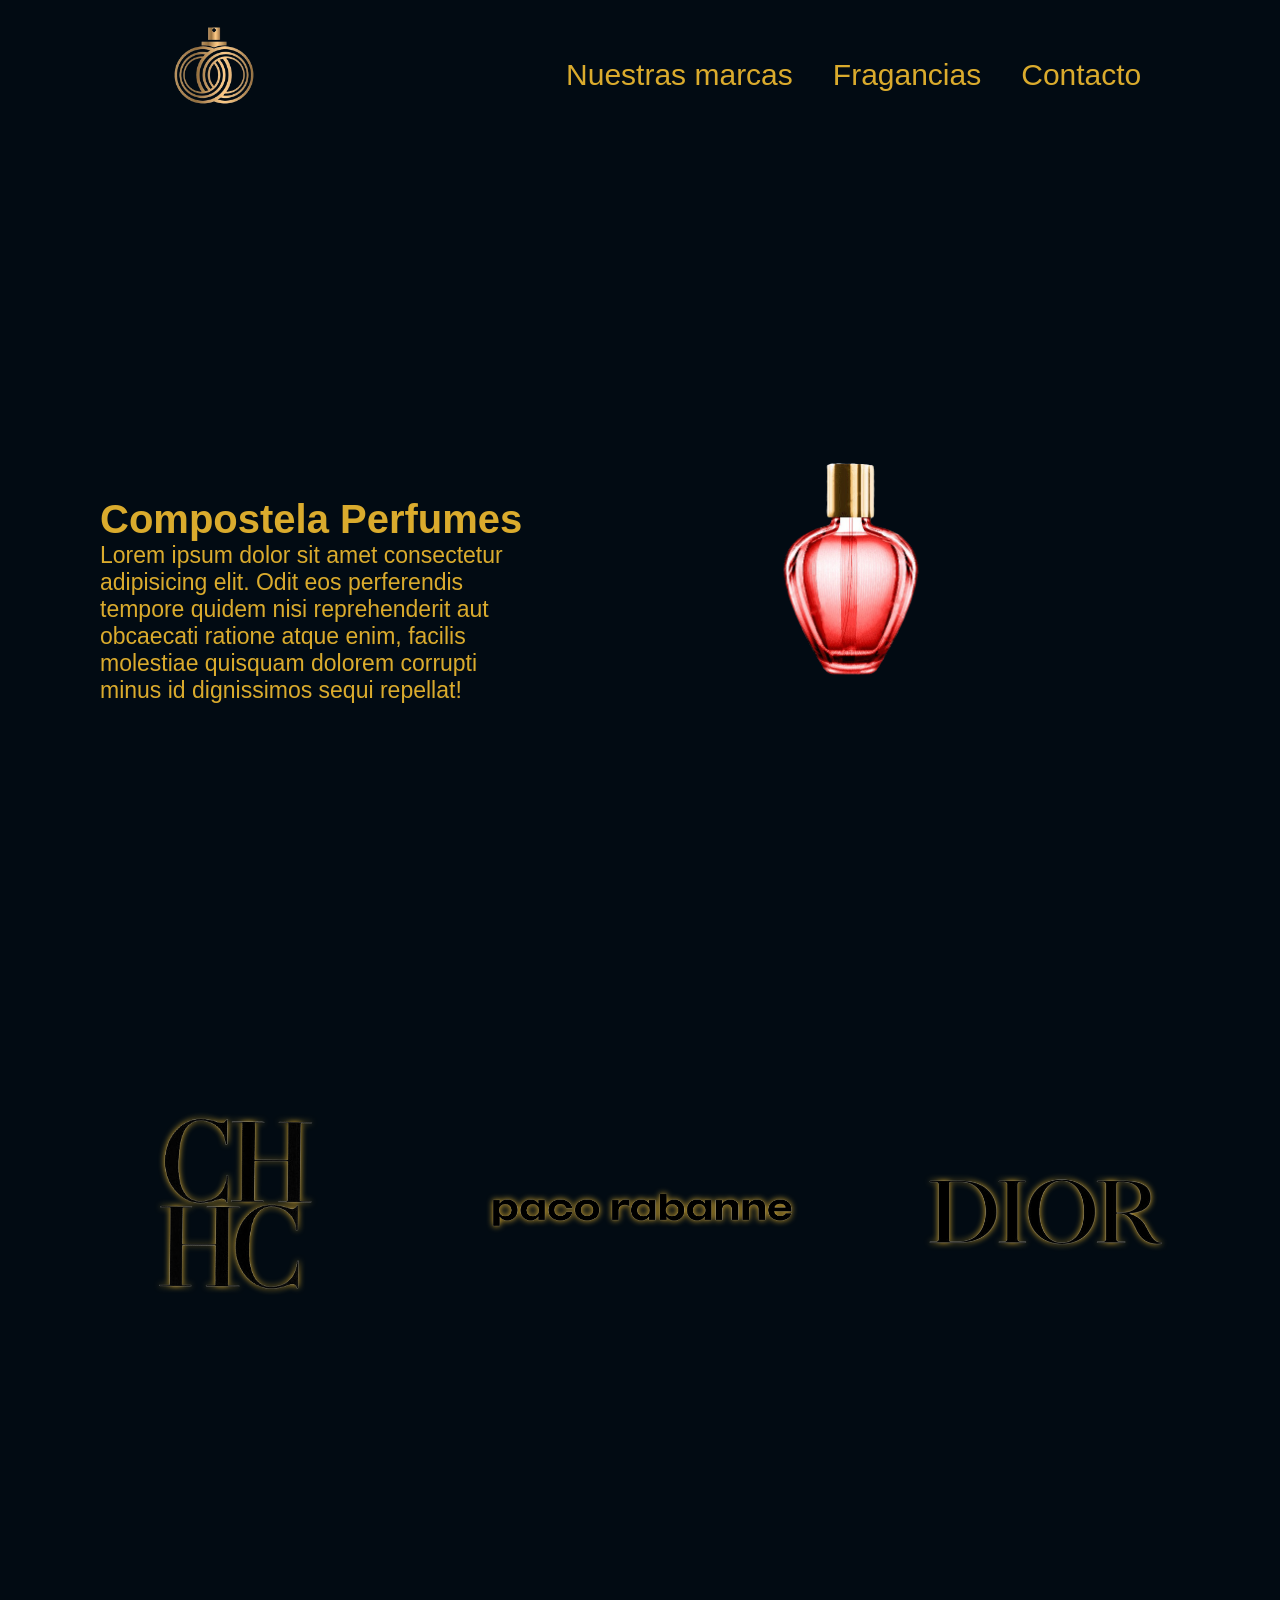
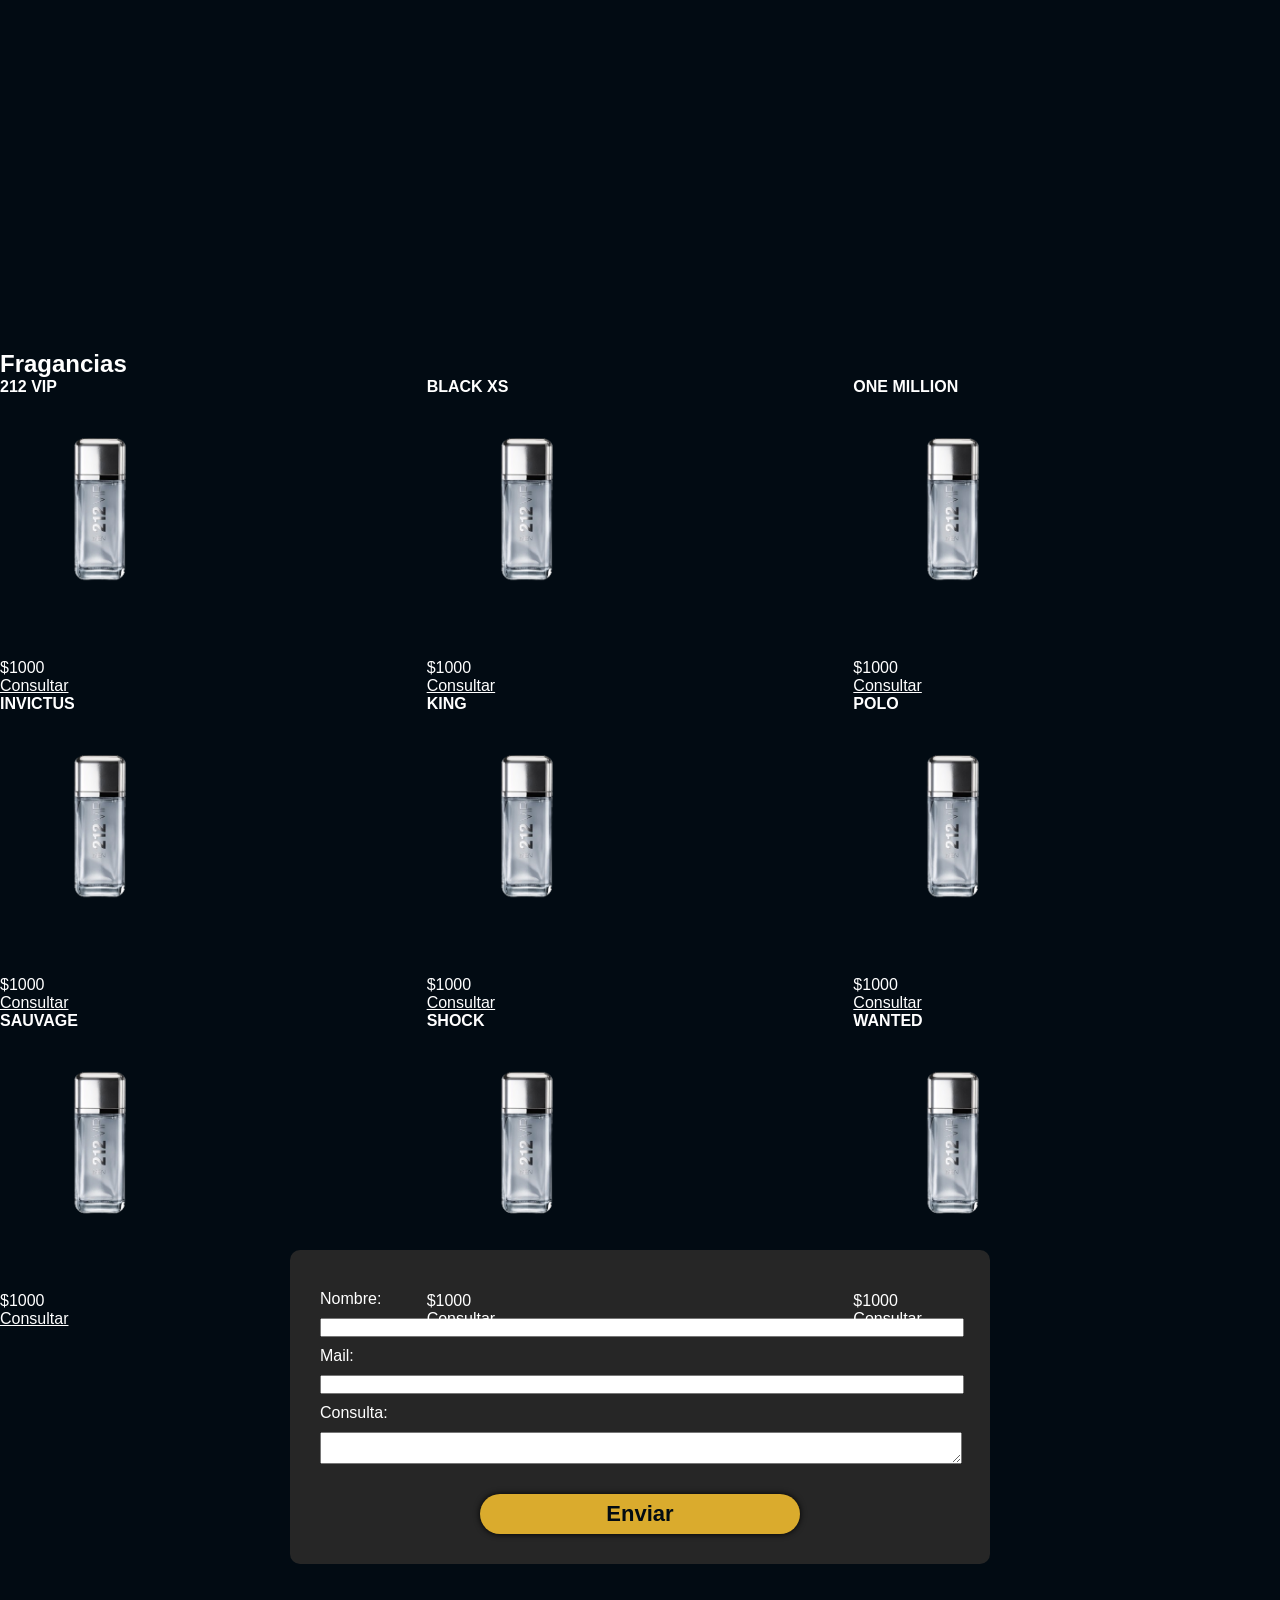
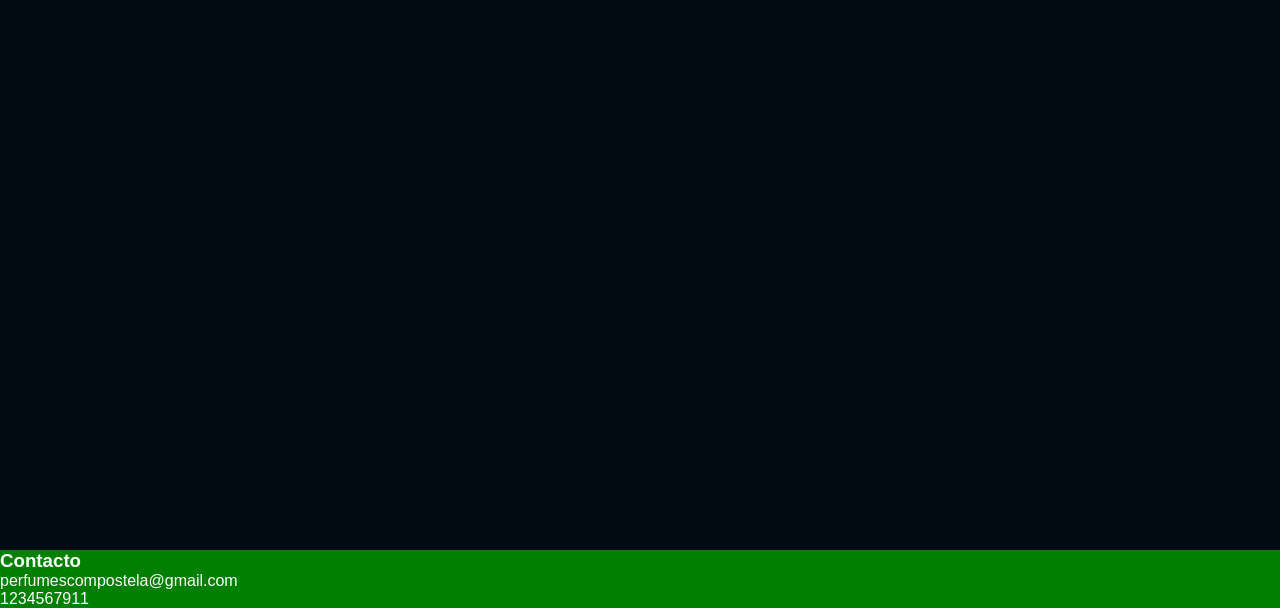
<file: Index.html>
<!DOCTYPE html>
<html lang="es">
  <head>
    <meta charset="UTF-8" />
    <meta name="viewport" content="width=device-width, initial-scale=1.0" />
    <title>Compostela Perfumes</title>
    <link rel="stylesheet" href="style.css" />
  </head>
  <body>
    <header>
      <img src="./assets/logo.png" alt="" />
      <nav>
        <ul>
          <li><a href="#brands">Nuestras marcas</a></li>
          <li><a href="#perfumes">Fragancias</a></li>
          <li><a href="#contact">Contacto</a></li>
        </ul>
      </nav>
    </header>
    <main>
      <section id="content">
        <div>
          <h1>Compostela Perfumes</h1>
          <p>
            Lorem ipsum dolor sit amet consectetur adipisicing elit. Odit eos
            perferendis tempore quidem nisi reprehenderit aut obcaecati ratione
            atque enim, facilis molestiae quisquam dolorem corrupti minus id
            dignissimos sequi repellat!
          </p>
        </div>
        <div><img src="./assets/perfumito.png" alt="" /></div>
      </section>
      <section id="brands">
        <div class="brand-cont">
          <div class="brand-card">
            <img src="./assets/carolinaherrera.png" alt="" />
          </div>
          <div class="brand-card">
            <img src="./assets/pacorabanne.png" alt="" />
          </div>
          <div class="brand-card">
            <img src="./assets/dior.png" alt="" />
          </div>
        </div>
      </section>
      <section id="perfumes">
        <h2>Fragancias</h2>
        <div class="perfume-cont">
          <div class="perfume-card">
            <h4>212 VIP</h4>
            <img src="./assets/fragancias/212vip.png" alt="" />
            <p>$1000</p>
            <a href="">Consultar</a>
          </div>
          <div class="perfume-card">
            <h4>BLACK XS</h4>
            <img src="./assets/fragancias/212vip.png" alt="" />
            <p>$1000</p>
            <a href="">Consultar</a>
          </div>
          <div class="perfume-card">
            <h4>ONE MILLION</h4>
            <img src="./assets/fragancias/212vip.png" alt="" />
            <p>$1000</p>
            <a href="">Consultar</a>
          </div>
          <div class="perfume-card">
            <h4>INVICTUS</h4>
            <img src="./assets/fragancias/212vip.png" alt="" />
            <p>$1000</p>
            <a href="">Consultar</a>
          </div>
          <div class="perfume-card">
            <h4>KING</h4>
            <img src="./assets/fragancias/212vip.png" alt="" />
            <p>$1000</p>
            <a href="">Consultar</a>
          </div>
          <div class="perfume-card">
            <h4>POLO</h4>
            <img src="./assets/fragancias/212vip.png" alt="" />
            <p>$1000</p>
            <a href="">Consultar</a>
          </div>
          <div class="perfume-card">
            <h4>SAUVAGE</h4>
            <img src="./assets/fragancias/212vip.png" alt="" />
            <p>$1000</p>
            <a href="">Consultar</a>
          </div>
          <div class="perfume-card">
            <h4>SHOCK</h4>
            <img src="./assets/fragancias/212vip.png" alt="" />
            <p>$1000</p>
            <a href="">Consultar</a>
          </div>
          <div class="perfume-card">
            <h4>WANTED</h4>
            <img src="./assets/fragancias/212vip.png" alt="" />
            <p>$1000</p>
            <a href="">Consultar</a>
          </div>
        </div>
      </section>
      <section id="contact">
        <h2></h2>
        <form action="">
          <label for="">Nombre: <input type="text" /></label>
          <label for="">Mail: <input type="email" /></label>
          <label for="">Consulta: <textarea name="" id=""></textarea></label>
          <button type="submit">Enviar</button>
        </form>
      </section>
      <div class="wspicon"></div>
    </main>
    <footer>
      <h3>Contacto</h3>
      <ul>
        <li>perfumescompostela@gmail.com</li>
        <li>1234567911</li>
      </ul>
    </footer>
  </body>
</html>
</file>
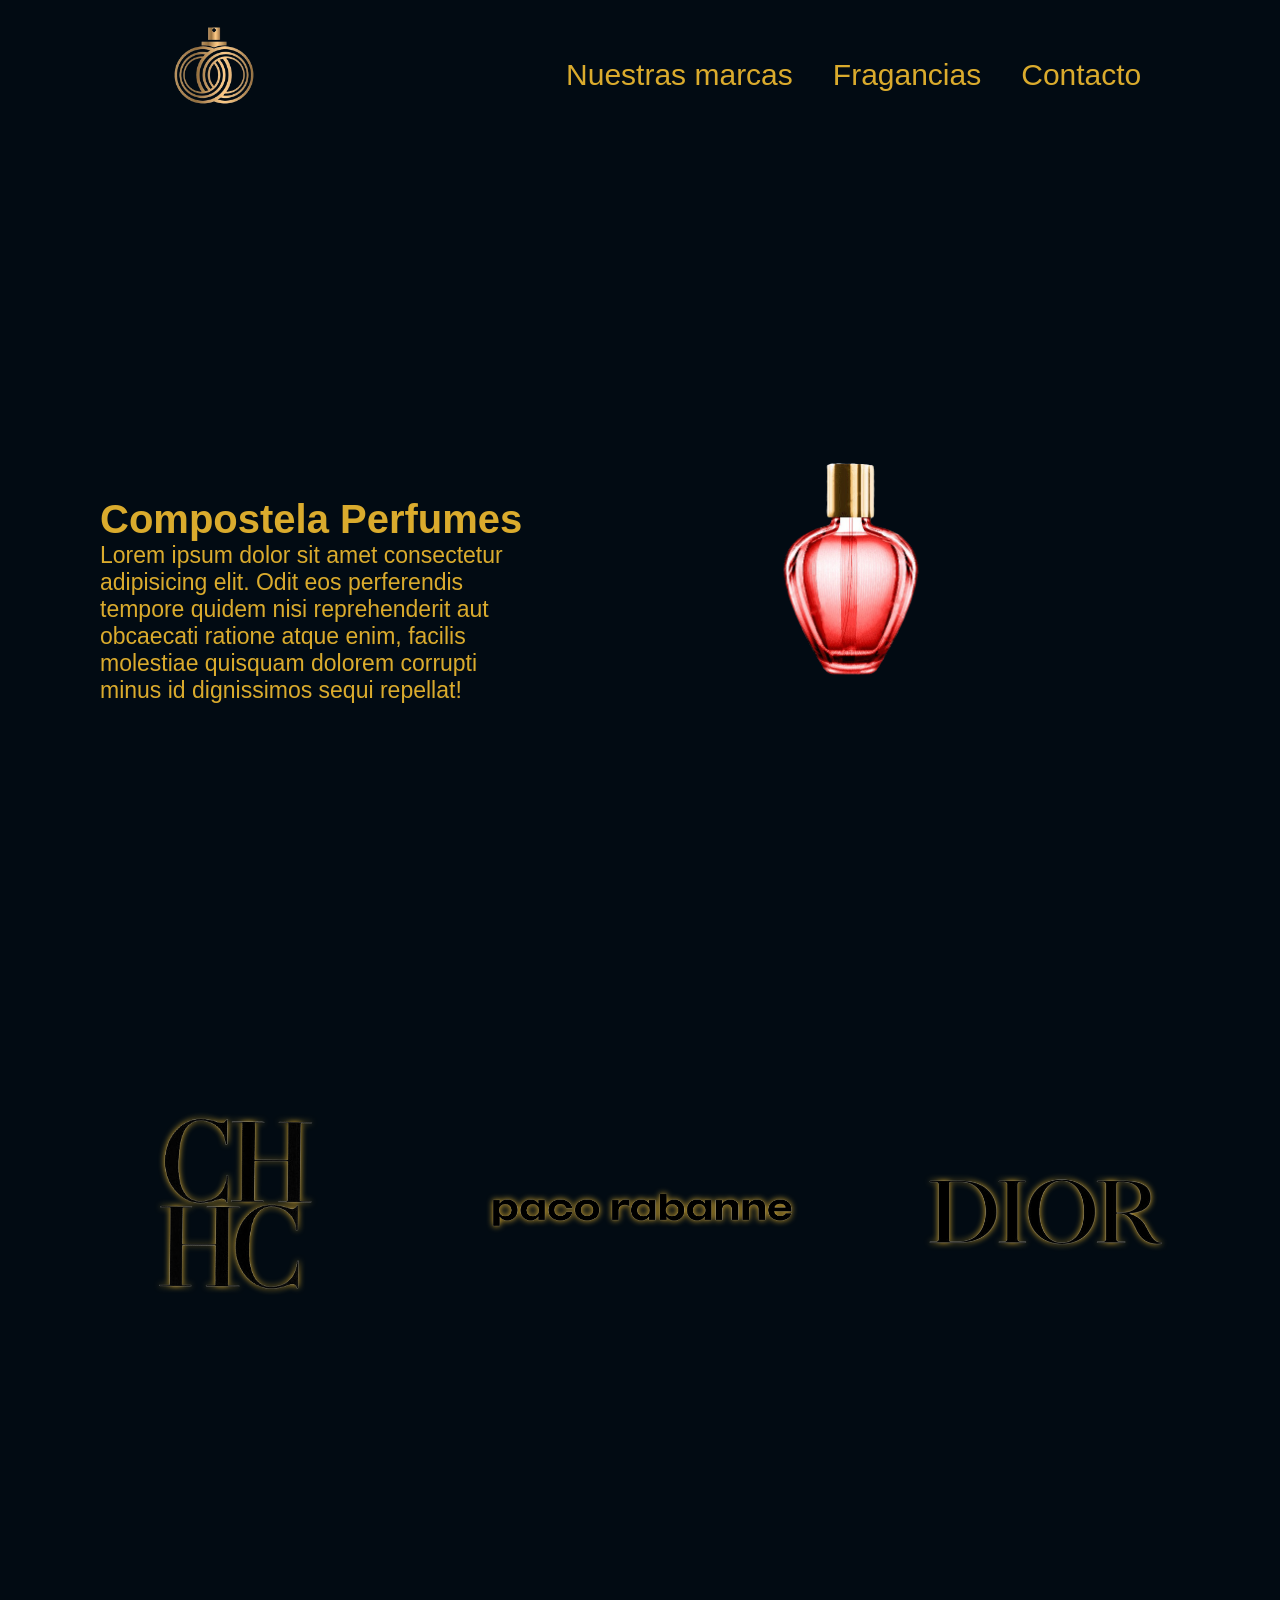
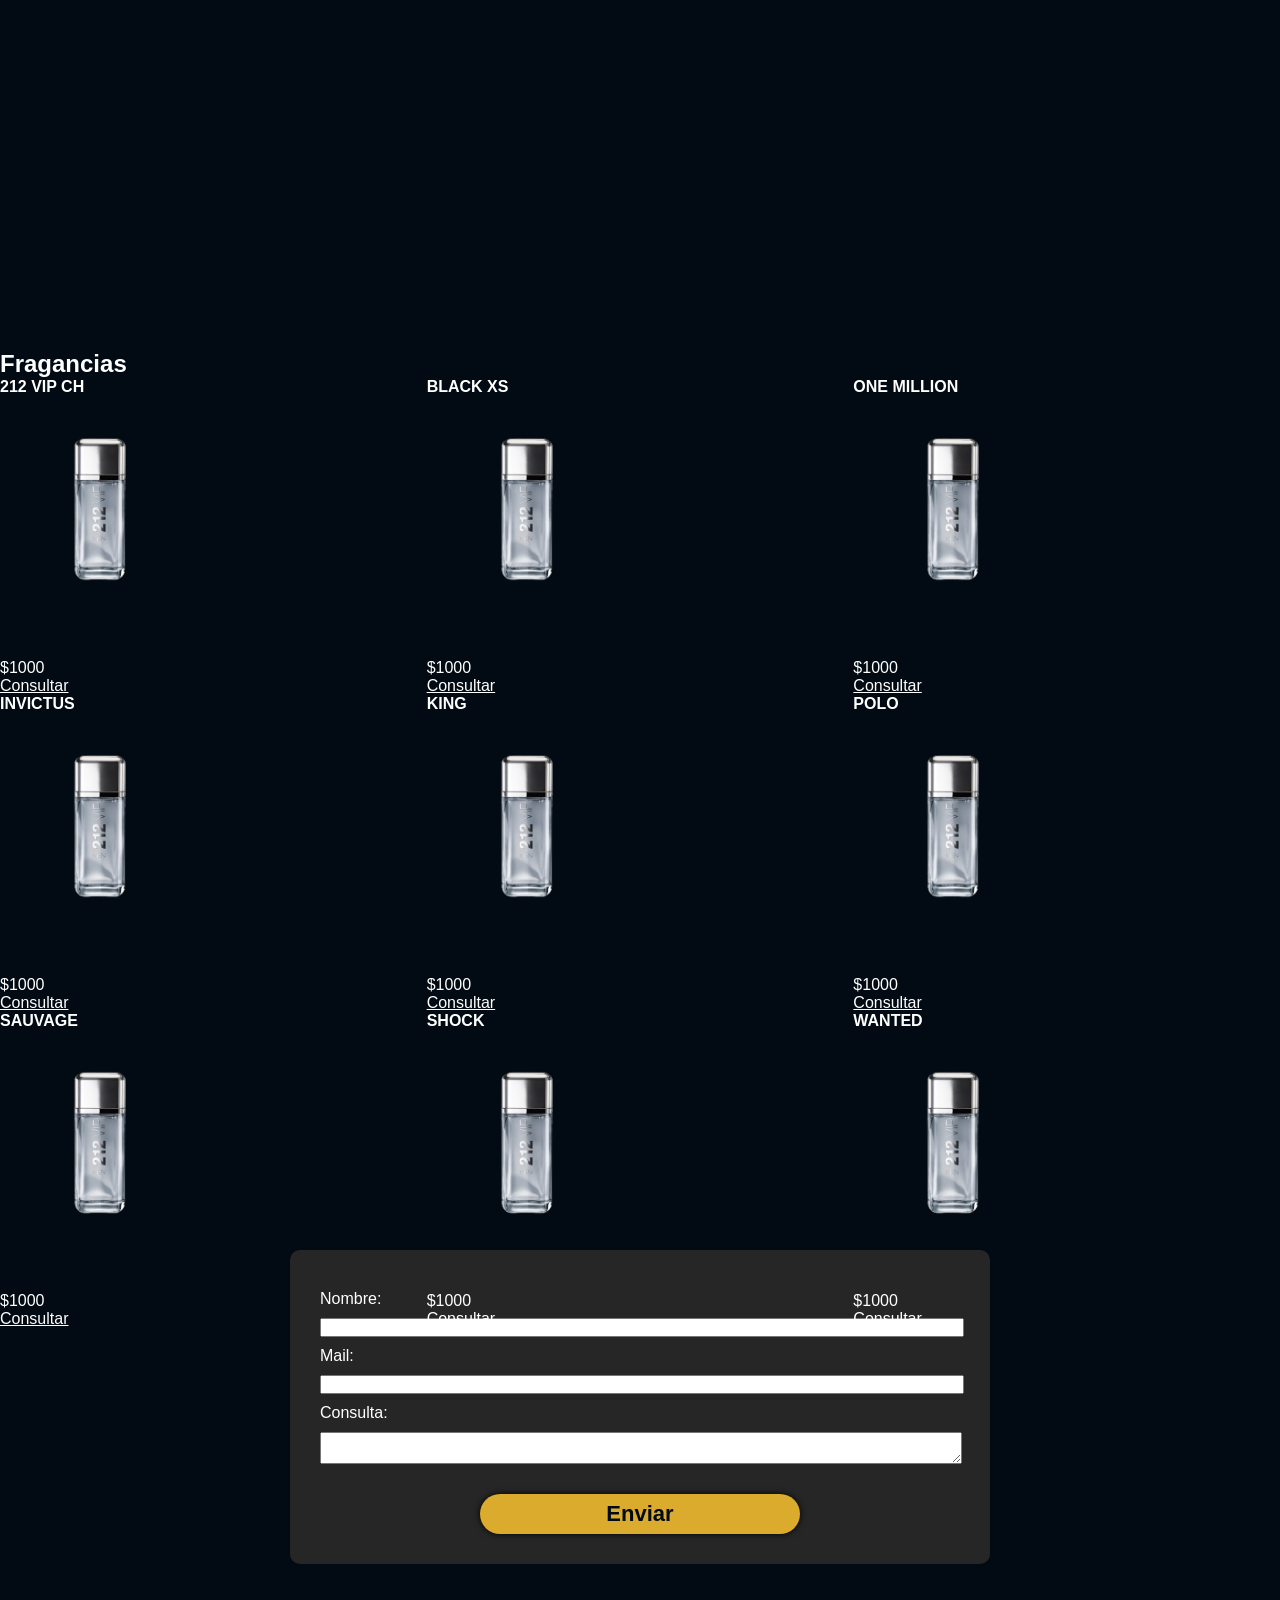
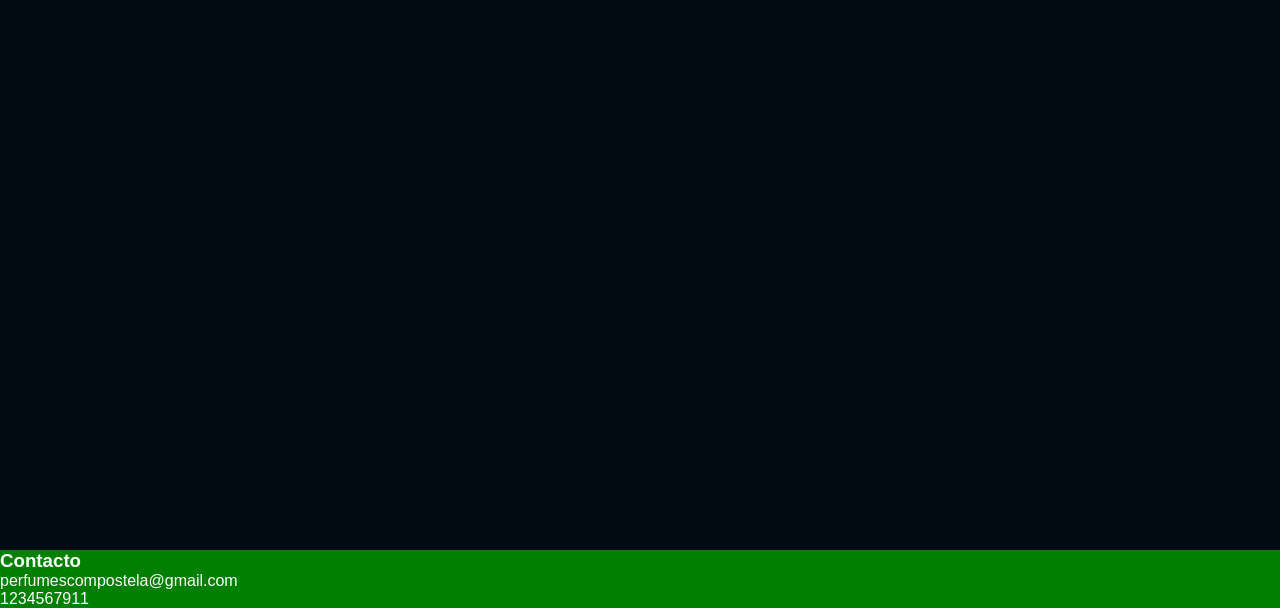
<file: index.html>
<!DOCTYPE html>
<html lang="es">
  <head>
    <meta charset="UTF-8" />
    <meta name="viewport" content="width=device-width, initial-scale=1.0" />
    <title>Compostela Perfumes</title>
    <link rel="stylesheet" href="style.css" />
  </head>
  <body>
    <header>
      <img src="./assets/logo.png" alt="" />
      <nav>
        <ul>
          <li><a href="#brands">Nuestras marcas</a></li>
          <li><a href="#perfumes">Fragancias</a></li>
          <li><a href="#contact">Contacto</a></li>
        </ul>
      </nav>
    </header>
    <main>
      <section id="content">
        <div>
          <h1>Compostela Perfumes</h1>
          <p>
            Lorem ipsum dolor sit amet consectetur adipisicing elit. Odit eos
            perferendis tempore quidem nisi reprehenderit aut obcaecati ratione
            atque enim, facilis molestiae quisquam dolorem corrupti minus id
            dignissimos sequi repellat!
          </p>
        </div>
        <div><img src="./assets/perfumito.png" alt="" /></div>
      </section>
      <section id="brands">
        <div class="brand-cont">
          <div class="brand-card">
            <img src="./assets/carolinaherrera.png" alt="" />
          </div>
          <div class="brand-card">
            <img src="./assets/pacorabanne.png" alt="" />
          </div>
          <div class="brand-card">
            <img src="./assets/dior.png" alt="" />
          </div>
        </div>
      </section>
      <section id="perfumes">
        <h2>Fragancias</h2>
        <div class="perfume-cont">
          <div class="perfume-card">
            <h4>212 VIP CH</h4>
            <img src="./assets/fragancias/212vip.png" alt="" />
            <p>$1000</p>
            <a href="">Consultar</a>
          </div>
          <div class="perfume-card">
            <h4>BLACK XS</h4>
            <img src="./assets/fragancias/212vip.png" alt="" />
            <p>$1000</p>
            <a href="">Consultar</a>
          </div>
          <div class="perfume-card">
            <h4>ONE MILLION</h4>
            <img src="./assets/fragancias/212vip.png" alt="" />
            <p>$1000</p>
            <a href="">Consultar</a>
          </div>
          <div class="perfume-card">
            <h4>INVICTUS</h4>
            <img src="./assets/fragancias/212vip.png" alt="" />
            <p>$1000</p>
            <a href="">Consultar</a>
          </div>
          <div class="perfume-card">
            <h4>KING</h4>
            <img src="./assets/fragancias/212vip.png" alt="" />
            <p>$1000</p>
            <a href="">Consultar</a>
          </div>
          <div class="perfume-card">
            <h4>POLO</h4>
            <img src="./assets/fragancias/212vip.png" alt="" />
            <p>$1000</p>
            <a href="">Consultar</a>
          </div>
          <div class="perfume-card">
            <h4>SAUVAGE</h4>
            <img src="./assets/fragancias/212vip.png" alt="" />
            <p>$1000</p>
            <a href="">Consultar</a>
          </div>
          <div class="perfume-card">
            <h4>SHOCK</h4>
            <img src="./assets/fragancias/212vip.png" alt="" />
            <p>$1000</p>
            <a href="">Consultar</a>
          </div>
          <div class="perfume-card">
            <h4>WANTED</h4>
            <img src="./assets/fragancias/212vip.png" alt="" />
            <p>$1000</p>
            <a href="">Consultar</a>
          </div>
        </div>
      </section>
      <section id="contact">
        <h2></h2>
        <form action="">
          <label for="">Nombre: <input type="text" /></label>
          <label for="">Mail: <input type="email" /></label>
          <label for="">Consulta: <textarea name="" id=""></textarea></label>
          <button type="submit">Enviar</button>
        </form>
      </section>
      <div class="wspicon"></div>
    </main>
    <footer>
      <h3>Contacto</h3>
      <ul>
        <li>perfumescompostela@gmail.com</li>
        <li>1234567911</li>
      </ul>
    </footer>
  </body>
</html>
</file>
<file: style.css>
* {
  margin: 0;
  padding: 0;
  font-family: "Gill Sans", "Gill Sans MT", Calibri, "Trebuchet MS", sans-serif;
  color: white;
  scroll-behavior: smooth;
}
/* VARIABLES */
:root {
  --color1: #020b13;
  --color2: #262626;
  --color3: #daab2d;
  --color4: #a57a03;
  --color5: #400128;
}
/* HEADER */
header {
  background-color: var(--color1);
  display: flex;
  justify-content: space-around;
  align-items: center;
}
header img {
  width: 150px;
}
nav {
}
nav ul {
  display: flex;
  gap: 40px;
  list-style: none;
}
nav ul li a {
  color: var(--color3);
  text-decoration: none;
  font-size: 30px;
}
/* SECTION */
section {
  height: 100vh;
}
/* CONTENIDO */
#content {
  display: flex;
  background-color: var(--color1);
  justify-content: space-evenly;
  align-items: center;
}
#content div {
  width: 50%;
  padding: 100px;
}
#content div h1 {
  color: var(--color3);
  font-size: 40px;
}
#content div p {
  font-size: 23px;
  color: var(--color3);
}
#content div img {
  width: 50%;
}
/* MARCAS */
#brands {
  background-color: var(--color1);
}
.brand-cont {
  display: flex;
  align-items: center;
  justify-content: space-evenly;
  width: 100%;
  margin: auto;
  background-color: var(--color1);
}
.brand-card img {
  filter: drop-shadow(0px 0px 3px var(--color3));
  width: 340px;
}
/* FRAGANCIAS */
#perfumes {
  background-color: var(--color1);
}
.perfume-cont {
  display: grid;
  grid-template-columns: 1fr 1fr 1fr;
  width: 100%;
}
.perfume-card img {
  width: 200px;
}
/* CONTACTO */
#contact {
  background-color: var(--color1);
}
form {
  background-color: var(--color2);
  width: 50%;
  margin: auto;
  padding: 30px;
  border-radius: 10px;
}
form * {
  display: block;
  width: 100%;
  margin: 10px 0px;
}
form button {
  background-color: var(--color3);
  border: none;
  border-radius: 30px;
  box-shadow: 0 0 6px black;
  color: var(--color1);
  margin: auto;
  margin-top: 30px;
  height: 40px;
  width: 50%;
  font-size: 22px;
  font-weight: 600;
}
/* PIE DE PAGINA */
footer {
  background-color: green;
}
</file>
